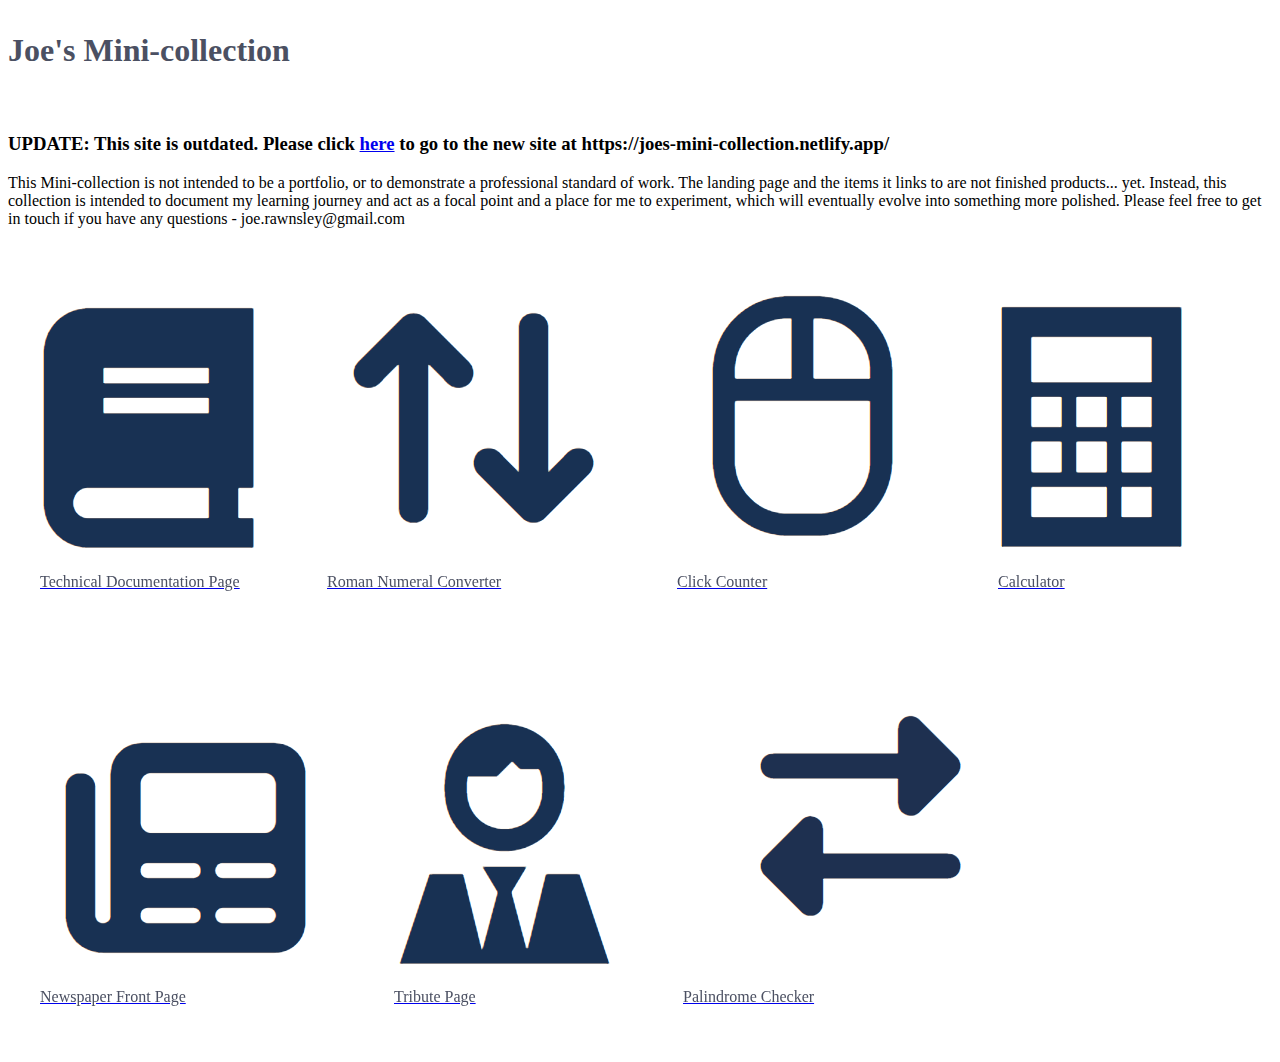
<file: index/index.html>
<!doctype html>
<html lang="en">
  <head>
    <!-- Required meta tags -->
    <meta charset="utf-8">
    <meta name="viewport" content="width=device-width, initial-scale=1, shrink-to-fit=no">
    <link rel="stylesheet" href="style.css"/>
    <title>Joe's Mini-collection</title>
    <link href="https://cdn.jsdelivr.net/npm/bootstrap@5.0.2/dist/css/bootstrap.min.css" rel="stylesheet" integrity="sha384-EVSTQN3/azprG1Anm3QDgpJLIm9Nao0Yz1ztcQTwFspd3yD65VohhpuuCOmLASjC" crossorigin="anonymous">
    <link rel="icon" href="./images/jicon.png">
  </head>
  <body>
    <div class="container main-container">
      <div class="row">
        <div class="col">
          <h1 class="text-center
           main-heading">Joe's Mini-collection</h1>
           <h3 class="text-center blurb">UPDATE: This site is outdated. Please click <a href="https://joes-mini-collection.netlify.app/">here</a> to go to the new site at https://joes-mini-collection.netlify.app/</h3>
           <p class="text-center">This Mini-collection is not intended to be a portfolio, or to demonstrate a professional standard of work. The landing page and the items it links to are not finished products... yet. Instead, this collection is intended to document my learning journey and act as a focal point and a place for me to experiment, which will eventually evolve into something more polished. Please feel free to get in touch if you have any questions - joe.rawnsley@gmail.com</p>
        </div>
      </div>
    </div>
    <div class="container-sm">
      <div class="row">
        <div class="col-lg-3 col-md-4 col-sm-6 link-box">
          <a href="../tec-doc-2/tec-doc-2.html"><img class="img-fluid mx-auto d-block img-thumbnail links" src="./images/book.png"/> </a>
          <a href="../tec-doc-2/tec-doc-2.html"><p class="text-center link-text">Technical Documentation Page</p></a>
        </div>
        <div class="col-lg-3 col-md-4 col-sm-6 link-box">
          <a href="../roman/index.html"><img class="img-fluid mx-auto d-block img-thumbnail links" src="./images/convert.png"/></a>
          <a href="../roman/index.html"><p class="text-center link-text">Roman Numeral Converter</p></a>
        </div>
        <div class="col-lg-3 col-md-4 col-sm-6 link-box">
          <a href="../click-counter/index.html"><img class="img-fluid mx-auto d-block img-thumbnail links" src="./images/mouse.png"/></a>
          <a href="../click-counter/index.html"><p class="text-center link-text">Click Counter</p></a>
        </div>
        <div class="col-lg-3 col-md-4 col-sm-6 link-box">
          <a href="../under_construction/under_construction.html"><img class="img-fluid mx-auto d-block img-thumbnail links" src="./images/calculator.png"/></a>
          <a href="../under_construction/under_construction.html"><p class="text-center link-text">Calculator</p></a>
        </div>
        <div class="col-lg-3 col-md-4 col-sm-6 link-box">
          <a href="../guardian/guardian.html"><img class="img-fluid mx-auto d-block img-thumbnail links" src="./images/newspaper.png"/></a>
          <a href="../guardian/guardian.html"><p class="text-center link-text">Newspaper Front Page</p></a>
        </div>
        <div class="col-lg-3 col-md-4 col-sm-6 link-box">
          <a href="../tribute/build-a-tribute-page.html"><img class="img-fluid mx-auto d-block img-thumbnail links" src="./images/tribute.png"/></a>
          <a href="../tribute/build-a-tribute-page.html"><p class="text-center link-text">Tribute Page</p></a>
        </div>
        <div class="col-lg-3 col-md-4 col-sm-6 link-box">
          <a href="../palindrome/index.html"><img class="img-fluid mx-auto d-block img-thumbnail links" src="./images/exchange.png"/></a>
          <a href="../palindrome/index.html"><p class="text-center link-text">Palindrome Checker</p></a>
        </div>
      </div>
    </div>
    <script src="https://cdn.jsdelivr.net/npm/bootstrap@5.0.2/dist/js/bootstrap.bundle.min.js" integrity="sha384-MrcW6ZMFYlzcLA8Nl+NtUVF0sA7MsXsP1UyJoMp4YLEuNSfAP+JcXn/tWtIaxVXM" crossorigin="anonymous"></script>

  </body>
</html>
</file>
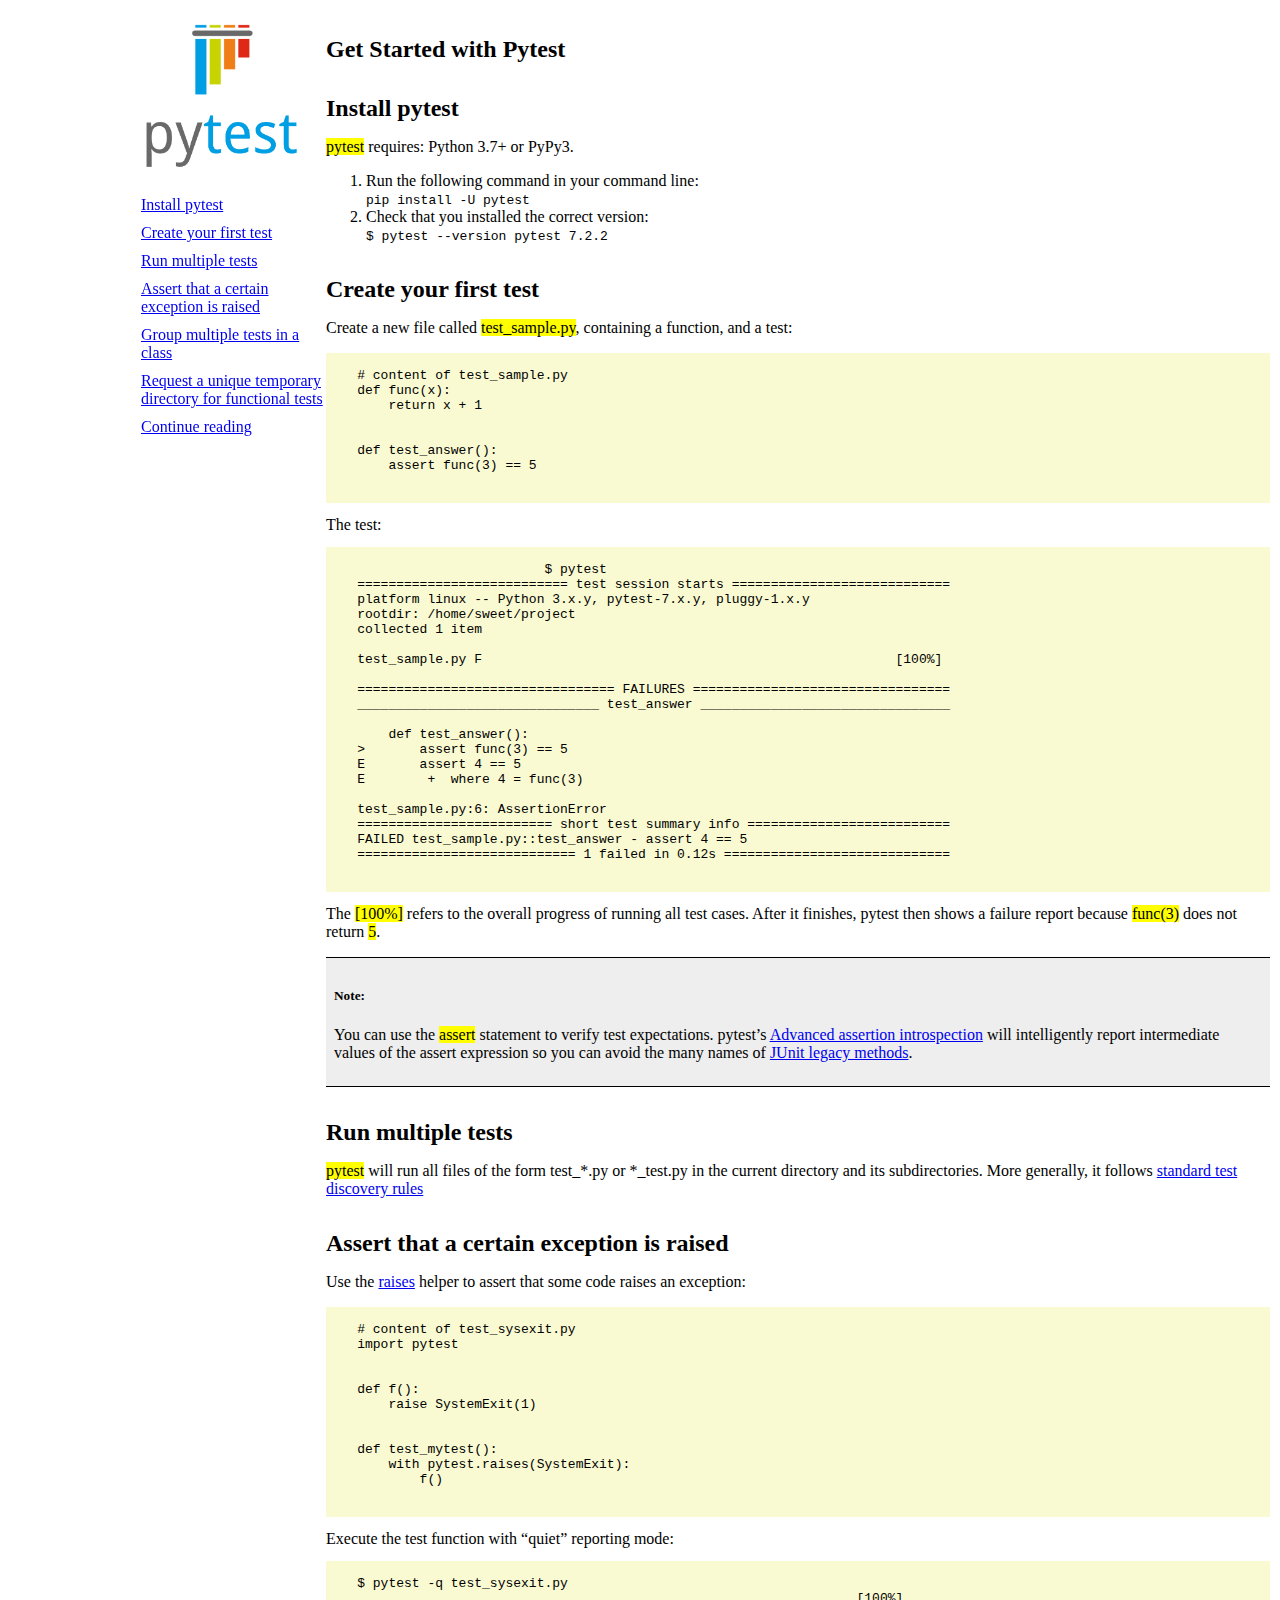
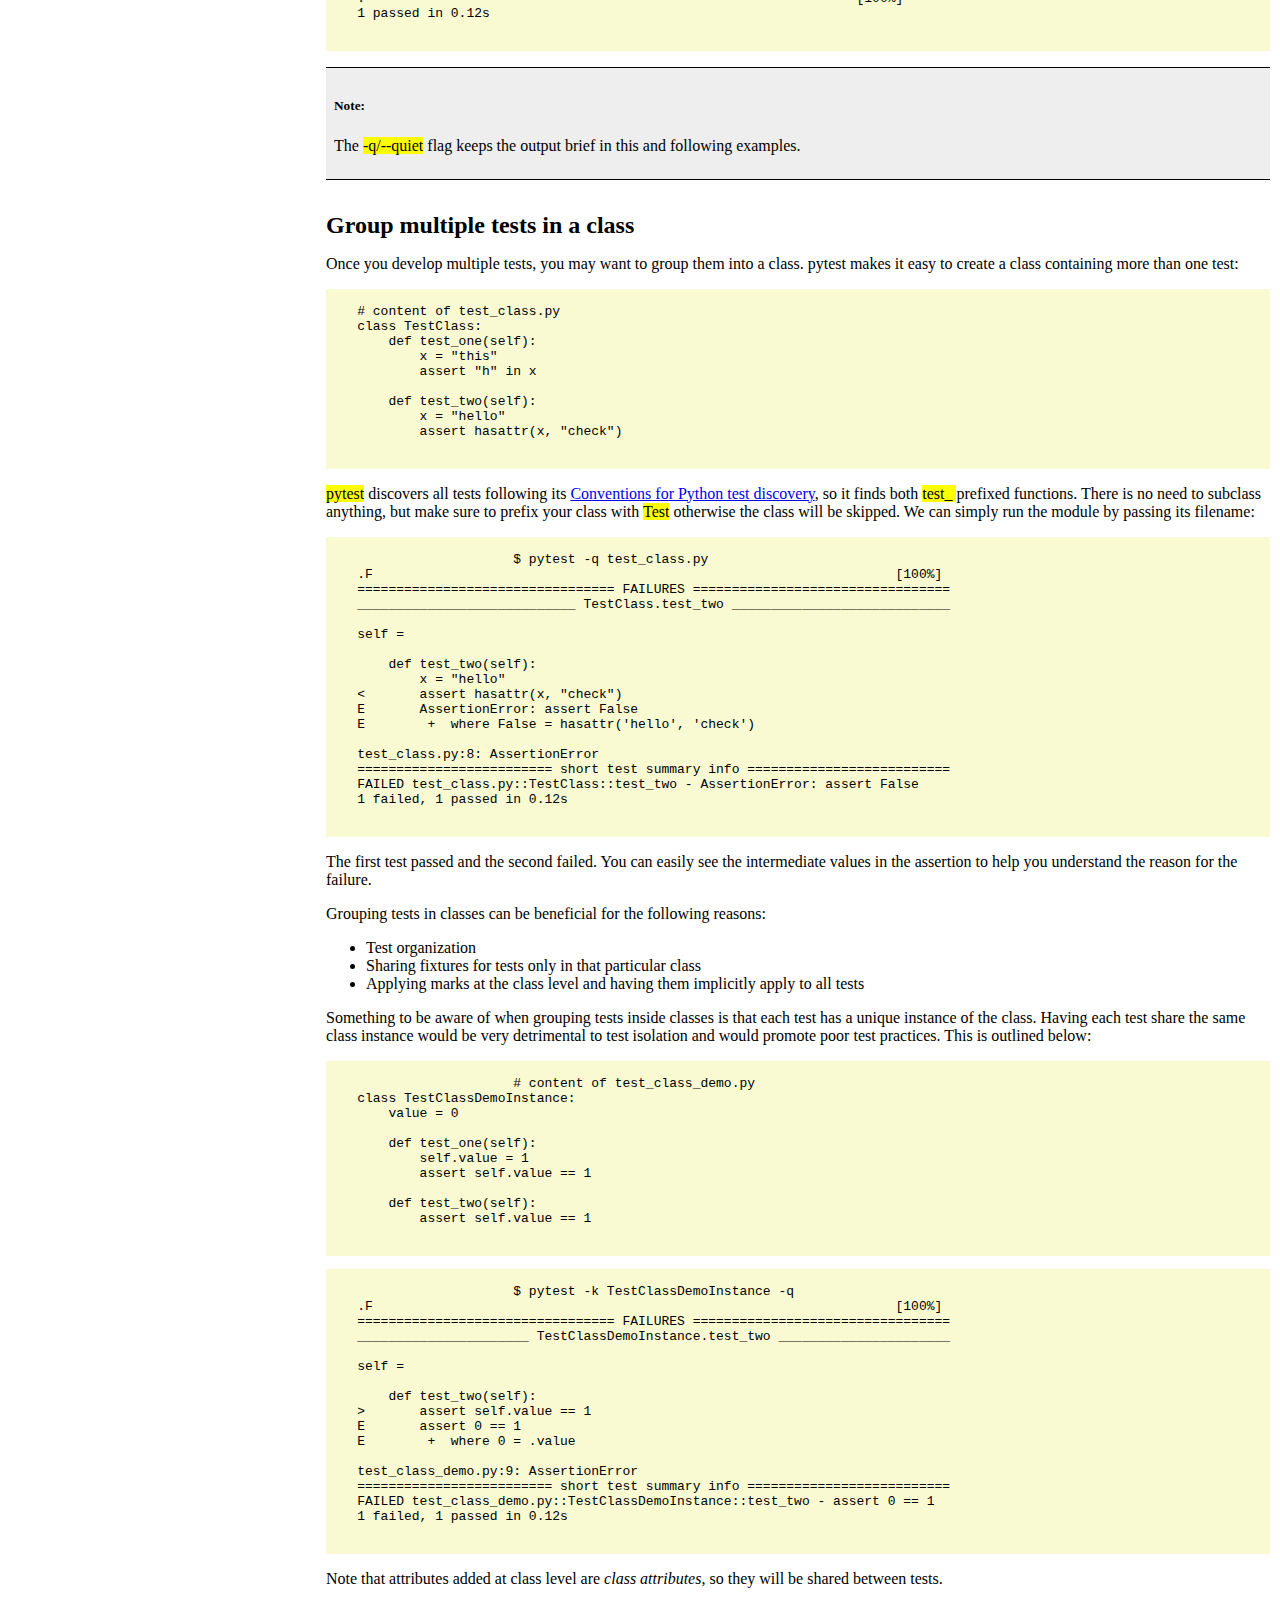
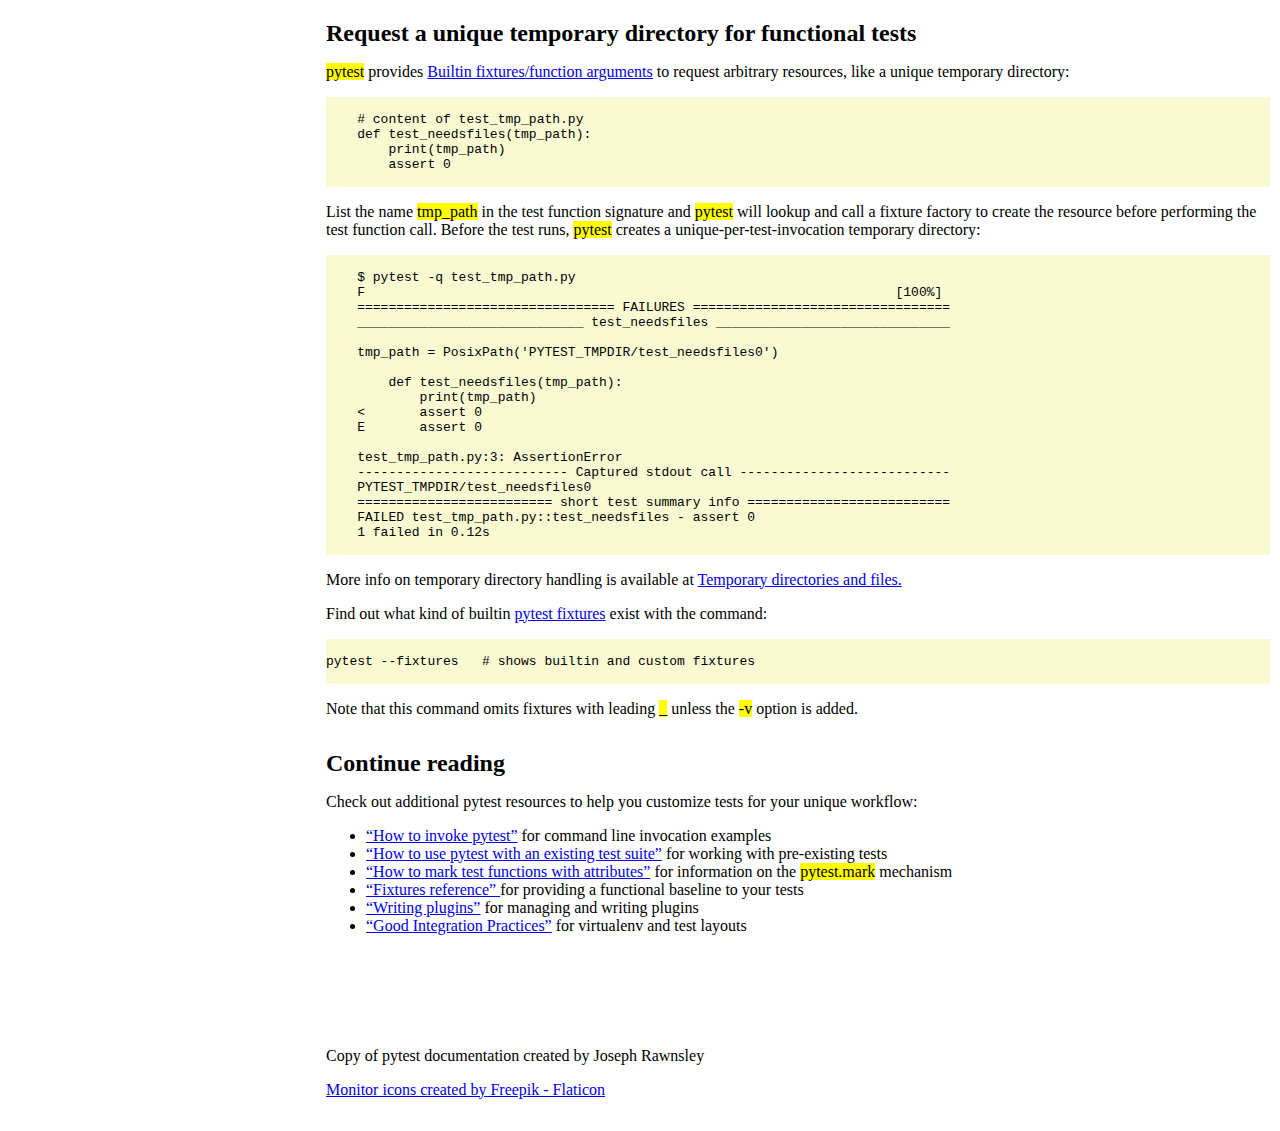
<file: tec-doc-2/tec-doc-2.html>
<!DOCTYPE html>
<html lang="en">
<head>
    <meta charset="UTF-8">
    <meta http-equiv="X-UA-Compatible" content="IE=edge">
    <meta name="viewport" content="width=device-width, initial-scale=1.0">
    <title>Technical Documentation Page</title>
    <link href="https://cdn.jsdelivr.net/npm/bootstrap@5.0.2/dist/css/bootstrap.min.css" rel="stylesheet" integrity="sha384-EVSTQN3/azprG1Anm3QDgpJLIm9Nao0Yz1ztcQTwFspd3yD65VohhpuuCOmLASjC" crossorigin="anonymous">
    <link rel="stylesheet" href="style.css">
    <link rel="icon" href="./icon.png">
</head>
<body>
    <nav id="sidebar" class="text-primary bg-tertiary">
        <header class="main-header">
            <img class="img-fluid mx-auto d-block main-logo"src="./pytest_logo.png"/>
          </header>
            <ul id="navlinks">
                <li><a class="nav-link" href="#Install_pytest">Install pytest</a></li>
                <li><a class="nav-link" href="#Create_your_first_test">Create your first test</a></li>
                <li><a class="nav-link" href="#Run_multiple_tests">Run multiple tests</a></li>
                <li><a class="nav-link" href="#Assert_that_a_certain_exception_is_raised">Assert that a certain exception is raised</a></li>
                <li><a class="nav-link" href="#Group_multiple_tests_in_a_class">Group multiple tests in a class</a></li>
                <li><a class="nav-link" href="#Request_a_unique_temporary_directory_for_functional_tests">Request a unique temporary directory for functional tests</a></li>
               <li><a class="nav-link" href="#Continue_reading">Continue reading</a></li>
            </ul>
    </nav>
    <main id="main-doc" class="col-6">
        <header class="main-header">
            <h2>Get Started with Pytest</h2>
        </header>
        <section class="main-section" id="Install_pytest">
            <header>Install pytest</header>
            <p>
                <mark>pytest</mark> requires: Python 3.7+ or PyPy3.
                <ol>
                    <li>
                        Run the following command in your command line:<br>
                        <code>pip install -U pytest</code>
                    </li>
                    <li>
                        Check that you installed the correct version:<br>
                        <code>$ pytest --version
                            pytest 7.2.2</code>
                    </li>
                </ol>
            </p>
        </section>
        <section class="main-section" id="Create_your_first_test">
            <header>Create your first test</header>
            <p>
                Create a new file called <mark>test_sample.py</mark>, containing a function, and a test:
                <pre class="codeblock">
                    <code>
    # content of test_sample.py
    def func(x):
        return x + 1


    def test_answer():
        assert func(3) == 5
                    </code>
                </pre>
                The test:
                <pre class="codeblock">
                    <code>
                            $ pytest
    =========================== test session starts ============================
    platform linux -- Python 3.x.y, pytest-7.x.y, pluggy-1.x.y
    rootdir: /home/sweet/project
    collected 1 item

    test_sample.py F                                                     [100%]

    ================================= FAILURES =================================
    _______________________________ test_answer ________________________________

        def test_answer():
    &gt;       assert func(3) == 5
    E       assert 4 == 5
    E        +  where 4 = func(3)

    test_sample.py:6: AssertionError
    ========================= short test summary info ==========================
    FAILED test_sample.py::test_answer - assert 4 == 5
    ============================ 1 failed in 0.12s =============================
                    </code>
                </pre>
                The <mark>[100%]</mark> refers to the overall progress of running all test cases. After it finishes, pytest then shows a failure report because <mark>func(3)</mark> does not return <mark>5</mark>.
                <div class="note">
                    <h5>Note:</h5> 
                    <p>
                        You can use the <mark>assert</mark> statement to verify test expectations. pytest’s <a href="https://docs.python.org/3/reference/simple_stmts.html#assert">Advanced assertion introspection</a> will intelligently report intermediate values of the assert expression so you can avoid the many names of <a href="https://docs.python.org/3/library/unittest.html#testcase-objects">JUnit legacy methods</a>.
                    </p>
                </div>
            </p>
        </section>
        <section class="main-section" id="Run_multiple_tests">
            <header>Run multiple tests</header>
            <p>
                <mark>pytest</mark> will run all files of the form test_*.py or *_test.py in the current directory and its subdirectories. More generally, it follows <a href="https://docs.pytest.org/en/7.1.x/explanation/goodpractices.html#test-discovery">standard test discovery rules</a>
            </p>
        </section>
        <section class="main-section" id="Assert_that_a_certain_exception_is_raised">
            <header>Assert that a certain exception is raised</header>
            <p>
                Use the <a href="https://docs.pytest.org/en/7.1.x/how-to/assert.html#assertraises">raises</a> helper to assert that some code raises an exception:
                <pre class="codeblock">
                    <code>
    # content of test_sysexit.py
    import pytest


    def f():
        raise SystemExit(1)


    def test_mytest():
        with pytest.raises(SystemExit):
            f()
                    </code>
                </pre>
                Execute the test function with “quiet” reporting mode:
                <pre class="codeblock">
                    <code>
    $ pytest -q test_sysexit.py
    .                                                               [100%]
    1 passed in 0.12s
                    </code>
                </pre>
                <div class="note">
                    <h5>Note:</h5>
                    <p>The <mark>-q/--quiet</mark> flag keeps the output brief in this and following examples.</p>
                </div>
            </p>
        </section>
        <section class="main-section" id="Group_multiple_tests_in_a_class">
            <header>Group multiple tests in a class</header>
            <p>
                Once you develop multiple tests, you may want to group them into a class. pytest makes it easy to create a class containing more than one test:
            </p>
            <pre class="codeblock">
                <code>
    # content of test_class.py
    class TestClass:
        def test_one(self):
            x = "this"
            assert "h" in x

        def test_two(self):
            x = "hello"
            assert hasattr(x, "check")
                </code>
            </pre>
            <p>
                <mark>pytest</mark> discovers all tests following its <a href="https://docs.pytest.org/en/7.1.x/explanation/goodpractices.html#test-discovery">Conventions for Python test discovery</a>,  so it finds both <mark>test_ </mark> prefixed functions. There is no need to subclass anything, but make sure to prefix your class with <mark>Test</mark> otherwise the class will be skipped. We can simply run the module by passing its filename:
            </p>
            <pre class="codeblock">
                <code>
                        $ pytest -q test_class.py
    .F                                                                   [100%]
    ================================= FAILURES =================================
    ____________________________ TestClass.test_two ____________________________

    self = <test_class.TestClass object at 0xdeadbeef0001>

        def test_two(self):
            x = "hello"
    &lt;       assert hasattr(x, "check")
    E       AssertionError: assert False
    E        +  where False = hasattr('hello', 'check')

    test_class.py:8: AssertionError
    ========================= short test summary info ==========================
    FAILED test_class.py::TestClass::test_two - AssertionError: assert False
    1 failed, 1 passed in 0.12s
                </code>
            </pre>
            <p>
                The first test passed and the second failed. You can easily see the intermediate values in the assertion to help you understand the reason for the failure.
            </p>
            <p>
                Grouping tests in classes can be beneficial for the following reasons:
            </p>
            <ul>
                <li>Test organization</li>
                <li>Sharing fixtures for tests only in that particular class</li>
                <li>Applying marks at the class level and having them implicitly apply to all tests</li>
            </ul>
            <p>
                Something to be aware of when grouping tests inside classes is that each test has a unique instance of the class. Having each test share the same class instance would be very detrimental to test isolation and would promote poor test practices. This is outlined below: 
            </p>
            <pre class="codeblock">
                <code>
                        # content of test_class_demo.py
    class TestClassDemoInstance:
        value = 0

        def test_one(self):
            self.value = 1
            assert self.value == 1

        def test_two(self):
            assert self.value == 1
                </code>
            </pre>
            <pre class="codeblock">
                <code>
                        $ pytest -k TestClassDemoInstance -q
    .F                                                                   [100%]
    ================================= FAILURES =================================
    ______________________ TestClassDemoInstance.test_two ______________________

    self = <test_class_demo.TestClassDemoInstance object at 0xdeadbeef0002>

        def test_two(self):
    >       assert self.value == 1
    E       assert 0 == 1
    E        +  where 0 = <test_class_demo.TestClassDemoInstance object at 0xdeadbeef0002>.value

    test_class_demo.py:9: AssertionError
    ========================= short test summary info ==========================
    FAILED test_class_demo.py::TestClassDemoInstance::test_two - assert 0 == 1
    1 failed, 1 passed in 0.12s
                </code>
            </pre>
            <p>
                Note that attributes added at class level are <i>class attributes</i>, so they will be shared between tests.
            </p>
        </section>
        <section class="main-section" id="Request_a_unique_temporary_directory_for_functional_tests">
            <header>Request a unique temporary directory for functional tests</header>
            <p>
                <mark>pytest</mark> provides <a href="https://docs.pytest.org/en/7.1.x/builtin.html">Builtin fixtures/function arguments</a> to request arbitrary resources, like a unique temporary directory:
            </p>
            <pre class="codeblock"><code>
    # content of test_tmp_path.py
    def test_needsfiles(tmp_path):
        print(tmp_path)
        assert 0
            </code></pre>
            <p>
                List the name <mark>tmp_path</mark> in the test function signature and <mark>pytest</mark> will lookup and call a fixture factory to create the resource before performing the test function call. Before the test runs, <mark>pytest</mark> creates a unique-per-test-invocation temporary directory:
            </p>
            <pre class="codeblock"><code>
    $ pytest -q test_tmp_path.py
    F                                                                    [100%]
    ================================= FAILURES =================================
    _____________________________ test_needsfiles ______________________________
    
    tmp_path = PosixPath('PYTEST_TMPDIR/test_needsfiles0')
    
        def test_needsfiles(tmp_path):
            print(tmp_path)
    &lt;       assert 0
    E       assert 0
    
    test_tmp_path.py:3: AssertionError
    --------------------------- Captured stdout call ---------------------------
    PYTEST_TMPDIR/test_needsfiles0
    ========================= short test summary info ==========================
    FAILED test_tmp_path.py::test_needsfiles - assert 0
    1 failed in 0.12s
            </code></pre>
            <p>
                More info on temporary directory handling is available at <a href="https://docs.pytest.org/en/7.1.x/how-to/tmp_path.html#tmp-path-handling">Temporary directories and files.</a>
            </p>
            <p>
                Find out what kind of builtin <a href="https://docs.pytest.org/en/7.1.x/reference/fixtures.html#fixtures">pytest fixtures</a> exist with the command:
            </p>
            <pre class="codeblock"><code>
pytest --fixtures   # shows builtin and custom fixtures
            </code></pre>
            <p>
                Note that this command omits fixtures with leading <mark>_</mark> unless the <mark>-v</mark> option is added.
            </p>
        </section>
        <section class="main-section" id="Continue_reading">
            <header>Continue reading</header>
            <p>
                Check out additional pytest resources to help you customize tests for your unique workflow:
            </p>
            <ul>
                <li><a href="https://docs.pytest.org/en/7.1.x/how-to/usage.html#usage">“How to invoke pytest”</a> for command line invocation examples</li>
                <li><a href="https://docs.pytest.org/en/7.1.x/how-to/existingtestsuite.html#existingtestsuite">“How to use pytest with an existing test suite”</a> for working with pre-existing tests</li>
                <li><a href="https://docs.pytest.org/en/7.1.x/how-to/mark.html#mark">“How to mark test functions with attributes”</a> for information on the <mark>pytest.mark</mark> mechanism</li>
                <li><a href="https://docs.pytest.org/en/7.1.x/reference/fixtures.html#fixtures">“Fixtures reference” </a> for providing a functional baseline to your tests</li>
                <li><a href="https://docs.pytest.org/en/7.1.x/how-to/writing_plugins.html#plugins">“Writing plugins”</a> for managing and writing plugins</li>
                <li><a href="https://docs.pytest.org/en/7.1.x/explanation/goodpractices.html#goodpractices">“Good Integration Practices”</a> for virtualenv and test layouts
                </li>
            </ul>
        </section>
        <div class="footer">
            <p>Copy of pytest documentation created by Joseph Rawnsley</p>
            <a href="https://www.flaticon.com/free-icons/monitor" title="monitor icons">Monitor icons created by Freepik - Flaticon</a>
        </div>
        
    </main>
    
</body>
</html>
</file>
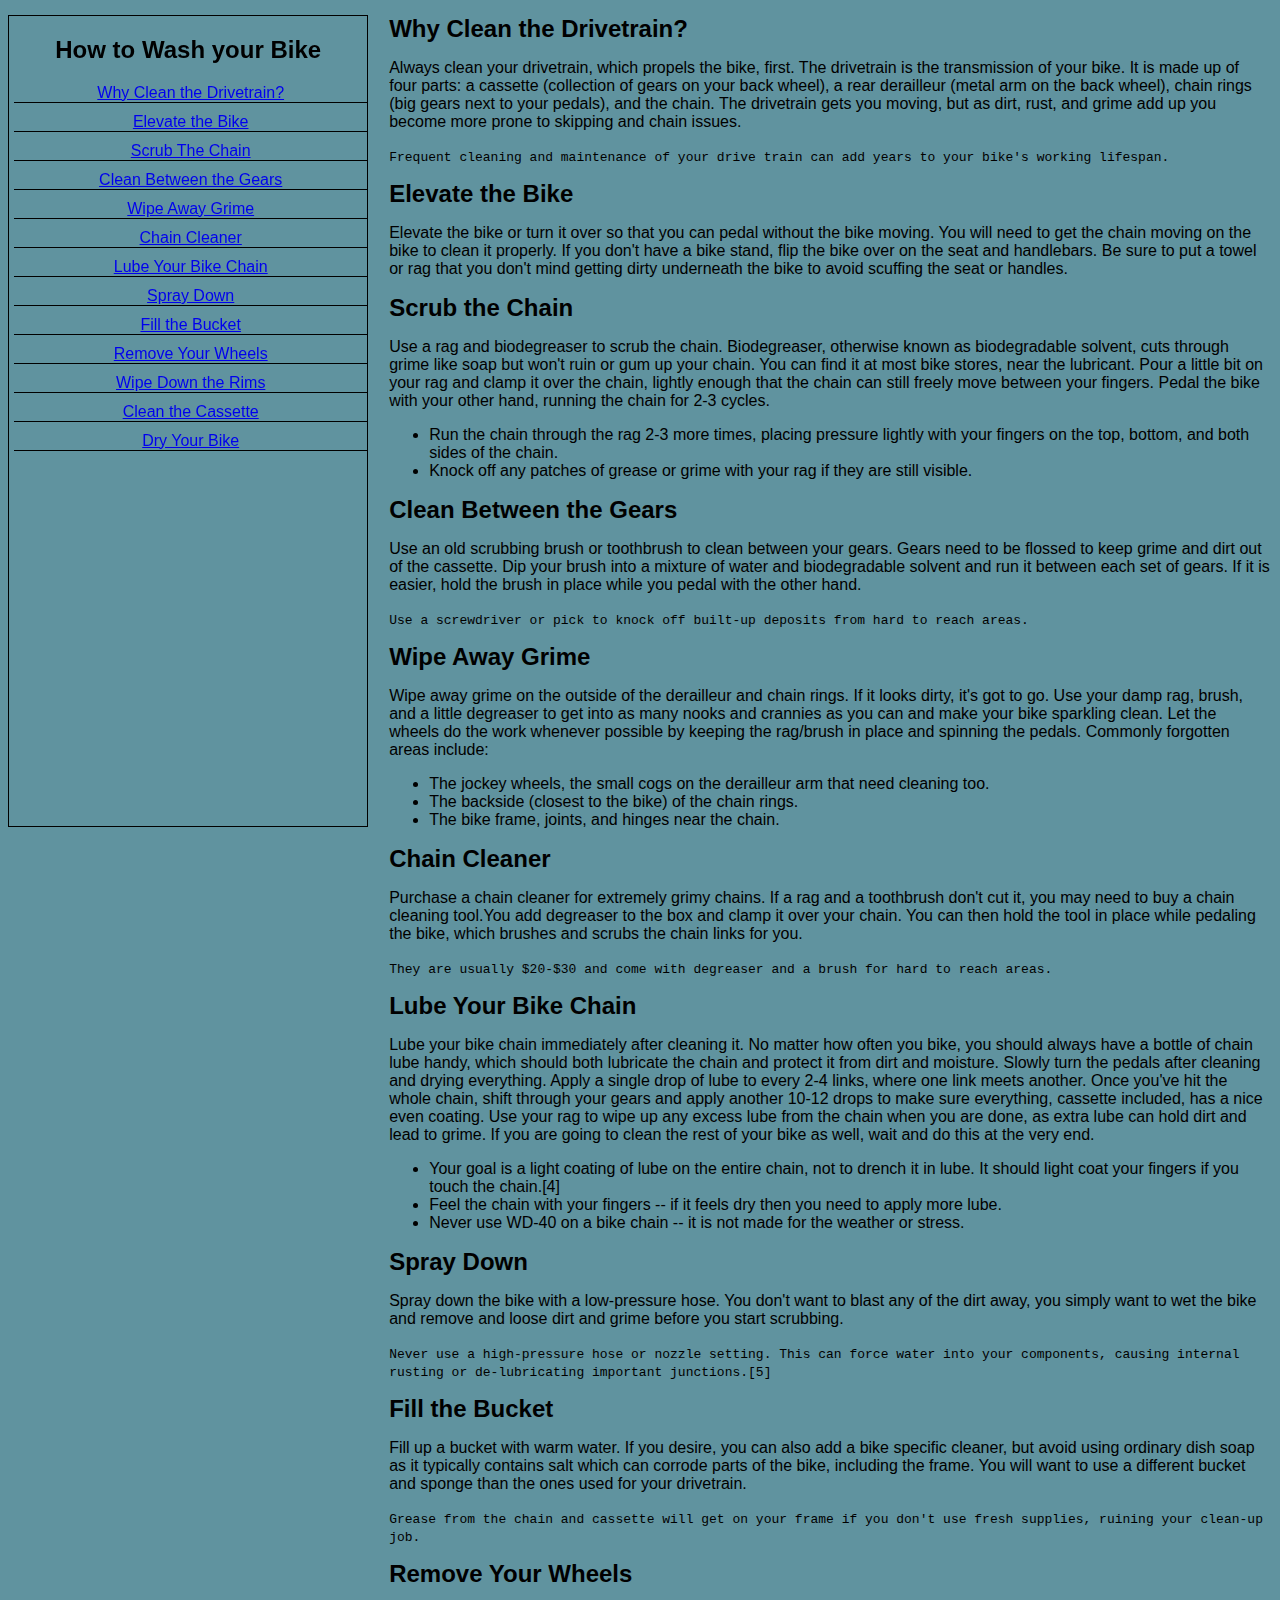
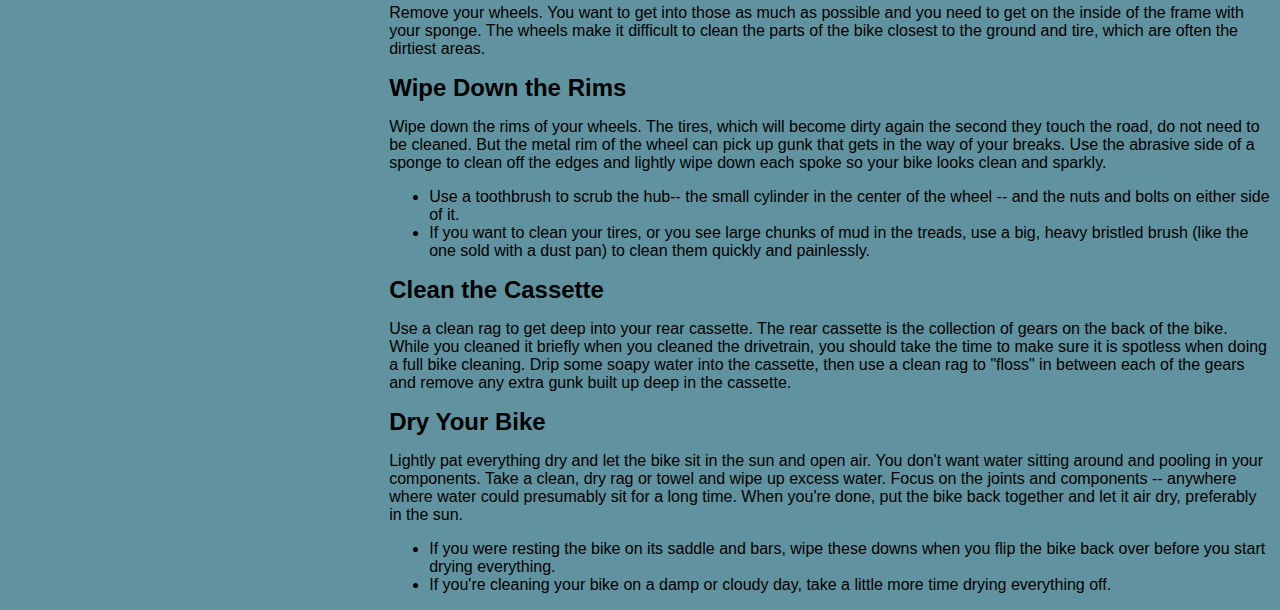
<file: tec_doc/tecdoc.html>
<!DOCTYPE html>
<html lang="en">
  <head>
    <meta charset="UTF-8">
    <meta name="viewport" content="width=device-width, initial-scale=1.0">
    <meta http-equiv="X-UA-Compatible" content="ie=edge">
    <title>How to Wash your Bike</title>
    <link rel="stylesheet" href="./style.css">
  </head>
  <body>
				  <nav id="navbar">
        <header>
          <h2>How to Wash your Bike</h2>
        </header>
          <ul id="navlinks">
            <li><a class="nav-link" href="#Why_Clean_the_Drivetrain?">Why Clean the Drivetrain?</a></li>
            <li><a class="nav-link" href="#Elevate_the_Bike">Elevate the Bike</a></li>
            <li><a class="nav-link" href="#Scrub_the_Chain">Scrub The Chain</a></li>
            <li><a class="nav-link" href="#Clean_Between_the_Gears">Clean Between the Gears</a></li>
            <li><a class="nav-link" href="#Wipe_Away_Grime">Wipe Away Grime</a></li>
            <li><a class="nav-link" href="#Chain_Cleaner">Chain Cleaner</a></li>
            <li><a class="nav-link" href="#Lube_Your_Bike_Chain">Lube Your Bike Chain</a></li>
            <li><a class="nav-link" href="#Spray_Down">Spray Down</a></li>
            <li><a class="nav-link" href="#Fill_the_Bucket">Fill the Bucket</a></li>
            <li><a class="nav-link" href="#Remove_Your_Wheels">Remove Your Wheels</a></li>
            <li><a class="nav-link" href="#Wipe_Down_the_Rims">Wipe Down the Rims</a></li>
            <li><a class="nav-link" href="#Clean_the_Cassette">Clean the Cassette</a></li>
            <li><a class="nav-link" href="#Dry_Your_Bike">Dry Your Bike</a></li>
          </ul>
      </nav>

<main id="main-doc">
      
      <section class="main-section" id="Why_Clean_the_Drivetrain?">
        <header>Why Clean the Drivetrain?</header>
        <p>Always clean your drivetrain, which propels the bike, first. The drivetrain is the transmission of your bike. It is made up of four parts: a cassette (collection of gears on your back wheel), a rear derailleur (metal arm on the back wheel), chain rings (big gears next to your pedals), and the chain. The drivetrain gets you moving, but as dirt, rust, and grime add up you become more prone to skipping and chain issues.</p>
        <code>Frequent cleaning and maintenance of your drive train can add years to your bike's working lifespan.</code>
      </section>
      <section class="main-section"  id="Elevate_the_Bike">
        <header>Elevate the Bike</header>
        <p>
Elevate the bike or turn it over so that you can pedal without the bike moving. You will need to get the chain moving on the bike to clean it properly. If you don't have a bike stand, flip the bike over on the seat and handlebars. Be sure to put a towel or rag that you don't mind getting dirty underneath the bike to avoid scuffing the seat or handles.</p>
      </section>
      <section class="main-section" id="Scrub_the_Chain">
        <header>Scrub the Chain</header>
        <p>Use a rag and biodegreaser to scrub the chain. Biodegreaser, otherwise known as biodegradable solvent, cuts through grime like soap but won't ruin or gum up your chain. You can find it at most bike stores, near the lubricant. Pour a little bit on your rag and clamp it over the chain, lightly enough that the chain can still freely move between your fingers. Pedal the bike with your other hand, running the chain for 2-3 cycles.</p>
        <ul>
          <li>Run the chain through the rag 2-3 more times, placing pressure lightly with your fingers on the top, bottom, and both sides of the chain.</li>
          <li>Knock off any patches of grease or grime with your rag if they are still visible.
</li>
        </ul>
      </section>
      <section class="main-section" id="Clean_Between_the_Gears">
        <header>Clean Between the Gears</header>
        <p>Use an old scrubbing brush or toothbrush to clean between your gears. Gears need to be flossed to keep grime and dirt out of the cassette. Dip your brush into a mixture of water and biodegradable solvent and run it between each set of gears. If it is easier, hold the brush in place while you pedal with the other hand.</p>
        <code>Use a screwdriver or pick to knock off built-up deposits from hard to reach areas.</code>
      </section><section class="main-section"  id="Wipe_Away_Grime">
        <header>Wipe Away Grime</header>
        <p>
Wipe away grime on the outside of the derailleur and chain rings. If it looks dirty, it's got to go. Use your damp rag, brush, and a little degreaser to get into as many nooks and crannies as you can and make your bike sparkling clean. Let the wheels do the work whenever possible by keeping the rag/brush in place and spinning the pedals. Commonly forgotten areas include:</p>
        <ul>
          <li>The jockey wheels, the small cogs on the derailleur arm that need cleaning too.
</li>
          <li>The backside (closest to the bike) of the chain rings.
</li>
          <li>The bike frame, joints, and hinges near the chain.
</li>
        </ul>
      </section>
      </section><section class="main-section" id="Chain_Cleaner">
        <header>Chain Cleaner</header>
        <p>Purchase a chain cleaner for extremely grimy chains. If a rag and a toothbrush don't cut it, you may need to buy a chain cleaning tool.You add degreaser to the box and clamp it over your chain. You can then hold the tool in place while pedaling the bike, which brushes and scrubs the chain links for you. </p>
        <code>They are usually $20-$30 and come with degreaser and a brush for hard to reach areas.</code>
      </section>
</section><section class="main-section" id="Lube_Your_Bike_Chain">
        <header>Lube Your Bike Chain</header>
        <p>
Lube your bike chain immediately after cleaning it. No matter how often you bike, you should always have a bottle of chain lube handy, which should both lubricate the chain and protect it from dirt and moisture. Slowly turn the pedals after cleaning and drying everything. Apply a single drop of lube to every 2-4 links, where one link meets another. Once you've hit the whole chain, shift through your gears and apply another 10-12 drops to make sure everything, cassette included, has a nice even coating. Use your rag to wipe up any excess lube from the chain when you are done, as extra lube can hold dirt and lead to grime. If you are going to clean the rest of your bike as well, wait and do this at the very end.</p>
        <ul>
          <li>Your goal is a light coating of lube on the entire chain, not to drench it in lube. It should light coat your fingers if you touch the chain.[4]
</li>
          <li>Feel the chain with your fingers -- if it feels dry then you need to apply more lube.
</li>
          <li>Never use WD-40 on a bike chain -- it is not made for the weather or stress.
</li>
        </ul>
      </section>
</section><section class="main-section" id="Spray_Down">
        <header>Spray Down</header>
        <p>Spray down the bike with a low-pressure hose. You don't want to blast any of the dirt away, you simply want to wet the bike and remove and loose dirt and grime before you start scrubbing.</p>
        <code>Never use a high-pressure hose or nozzle setting. This can force water into your components, causing internal rusting or de-lubricating important junctions.[5]
</code>        
      </section>
</section><section class="main-section" id="Fill_the_Bucket">
        <header>Fill the Bucket</header>
        <p>Fill up a bucket with warm water. If you desire, you can also add a bike specific cleaner, but avoid using ordinary dish soap as it typically contains salt which can corrode parts of the bike, including the frame. You will want to use a different bucket and sponge than the ones used for your drivetrain.</p>
        <code>Grease from the chain and cassette will get on your frame if you don't use fresh supplies, ruining your clean-up job.</code>
      </section>
</section>
<section class="main-section" id="Remove_Your_Wheels">
        <header>Remove Your Wheels</header>
        <p>Remove your wheels. You want to get into those as much as possible and you need to get on the inside of the frame with your sponge. The wheels make it difficult to clean the parts of the bike closest to the ground and tire, which are often the dirtiest areas.</p>
      </section>
<section class="main-section" id="Wipe_Down_the_Rims">
        <header>Wipe Down the Rims</header>
        <p>Wipe down the rims of your wheels. The tires, which will become dirty again the second they touch the road, do not need to be cleaned. But the metal rim of the wheel can pick up gunk that gets in the way of your breaks. Use the abrasive side of a sponge to clean off the edges and lightly wipe down each spoke so your bike looks clean and sparkly.</p>
        <ul>
          <li>Use a toothbrush to scrub the hub-- the small cylinder in the center of the wheel -- and the nuts and bolts on either side of it.
</li>
          <li>If you want to clean your tires, or you see large chunks of mud in the treads, use a big, heavy bristled brush (like the one sold with a dust pan) to clean them quickly and painlessly.
</li>          
        </ul>
      </section>
<section class="main-section" id="Clean_the_Cassette">
        <header>Clean the Cassette</header>
        <p>Use a clean rag to get deep into your rear cassette. The rear cassette is the collection of gears on the back of the bike. While you cleaned it briefly when you cleaned the drivetrain, you should take the time to make sure it is spotless when doing a full bike cleaning. Drip some soapy water into the cassette, then use a clean rag to "floss" in between each of the gears and remove any extra gunk built up deep in the cassette.</p>
      </section>
<section class="main-section" id="Dry_Your_Bike">
        <header>Dry Your Bike</header>
        <p>
Lightly pat everything dry and let the bike sit in the sun and open air. You don't want water sitting around and pooling in your components. Take a clean, dry rag or towel and wipe up excess water. Focus on the joints and components -- anywhere where water could presumably sit for a long time. When you're done, put the bike back together and let it air dry, preferably in the sun.</p>
        <ul>
          <li>If you were resting the bike on its saddle and bars, wipe these downs when you flip the bike back over before you start drying everything.
</li>
          <li>If you're cleaning your bike on a damp or cloudy day, take a little more time drying everything off.
</li>
        </ul>
      </section>
      
    </main>


  </body>
</html>
</file>
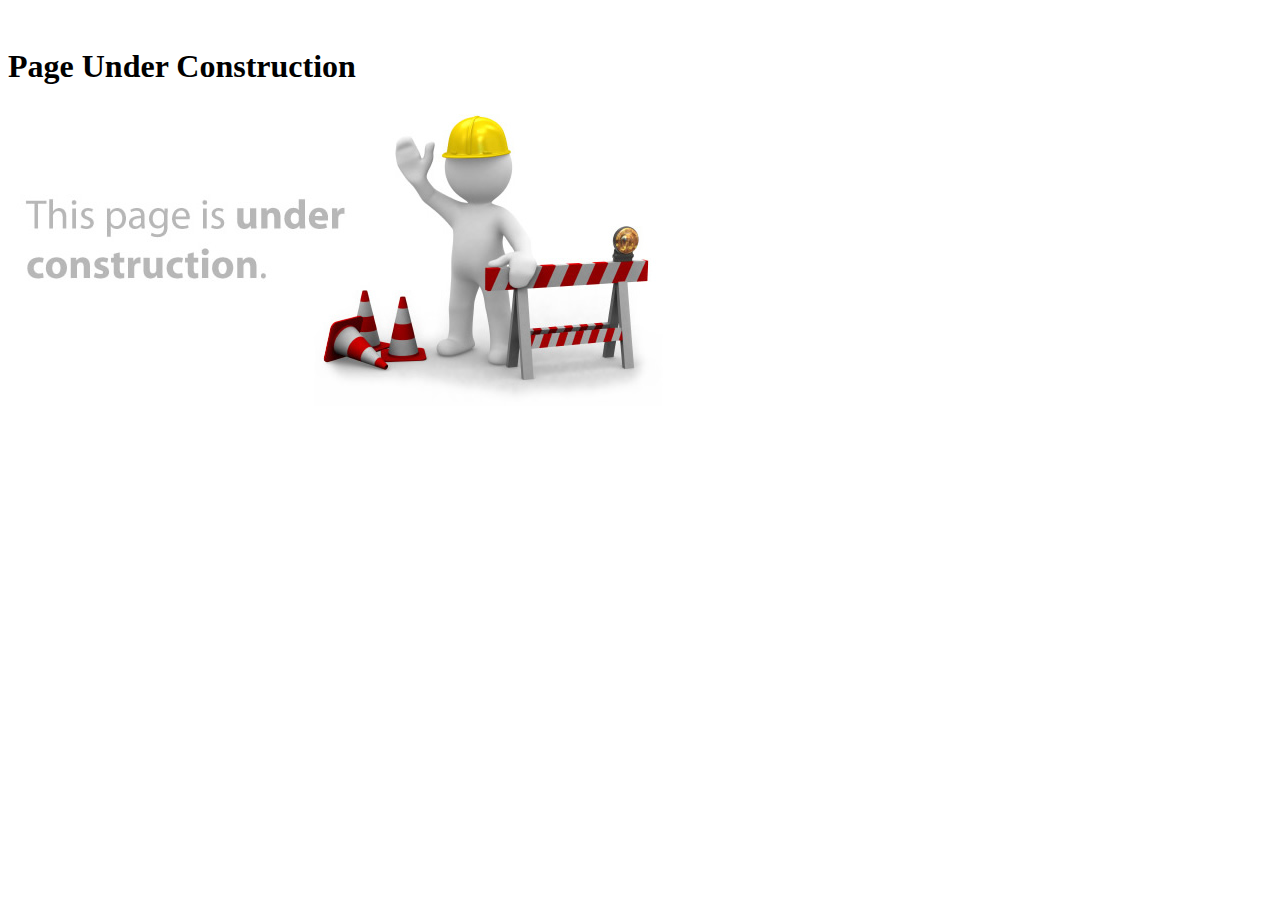
<file: under_construction/under_construction.html>
<!DOCTYPE html>
<html lang="en">
<head>
    <meta charset="UTF-8">
    <meta http-equiv="X-UA-Compatible" content="IE=edge">
    <meta name="viewport" content="width=device-width, initial-scale=1.0">
    <title>Document</title>
    <link rel="stylesheet" href="style.css">
    <link href="https://cdn.jsdelivr.net/npm/bootstrap@5.0.2/dist/css/bootstrap.min.css" rel="stylesheet" integrity="sha384-EVSTQN3/azprG1Anm3QDgpJLIm9Nao0Yz1ztcQTwFspd3yD65VohhpuuCOmLASjC" crossorigin="anonymous">
</head>
<body>
    <div class="container main-container">
    </div class="row">
        <div class="col text-center text-danger">
            <h1 class="display-1">Page Under Construction</h1>
        </div>
    </div>
</div class="row">
<div class="col">
    <img class="rounded mx-auto d-block" src="./under_construction.jpg">
</div>
</div>
</body>
</html>
</file>
<file: index/style.css>
.link {
    margin: auto;
}

.link-box {
    display: block;
    margin: 2rem;
    display: inline-block;
    -webkit-transform: perspective(1px) translateZ(0);
    transform: perspective(1px) translateZ(0);
    box-shadow: 0 0 1px rgba(0, 0, 0, 0);
    -webkit-transition-duration: 0.3s;
    transition-duration: 0.3s;
    -webkit-transition-property: transform;
    transition-property: transform;
  }
  .link-box:hover, .link-box:focus, .link-box:active {
    -webkit-transform: scale(1.1);
    transform: scale(1.1);
  }

.main-heading {
    margin-top: 2rem;
    margin-bottom: 4rem;
    color: #4b5062;
}

.link-text {
    text-align: centre;
    color: #4b5062;
}

.links {
  max-height: 66%;
}
</file>
<file: tec-doc-2/style.css>
#sidebar {  
    margin-left: 10%;
    padding: 0;
    width: 15%;
    height: 100%;
    position: fixed;
    overflow: auto;
     
}

#navbar > header {
    margin: 3px;
  }
  
  #navlinks {
    list-style-type: none;
    gap: 3px;
    margin-left: -35px;
    
  }
  
  #navlinks > li {
    margin-bottom: 10px;
  }

  #main-doc {
    margin-left: 25%;
    padding: 0px 2px;
    
  }
  
  .main-section {
    margin-top: 2rem;
  }
  
  .main-section > header {
    font-size: 1.5rem;
    font-weight: bold;
    margin-bottom: 0.8rem;
  }
  
  @media (max-width: 769px){
    #sidebar {
      position: static;
      width: 100%
    }
    #main-doc {
      width: 100%;
      margin: 0
    }
  }

  .codeblock {
    background-color: lightgoldenrodyellow;
  }

  .note {
    margin: 1rem 0 1rem 0;
    border-top: 1.5px solid black;
    border-bottom: 1.5px solid black;
    background-color: #eeeeeef9;
    padding: 0.5rem;
  }

  .main-header {
    padding-top: 0.5rem;
  }

  .footer {
    margin-top: 7rem;
    margin-bottom: 2rem;
  }

  .main-logo {
    max-height: 10rem;
  }
</file>
<file: tec_doc/style.css>
body {
    background-color: #60939f;
    font-family: helvetica, sans-serif
  }
  
  
  #navbar {
    
    margin: 0;
    padding: 0;
    width: 28%;
    height: 90%;
    position: fixed;
    border: 1px solid black;
    overflow: auto;
    text-align: center;
  }
  
  #navbar > header {
    margin: 3px;
  }
  
  #navlinks {
    list-style-type: none;
    gap: 3px;
    margin-left: -35px;
    
  }
  
  #navlinks > li {
    margin-bottom: 10px;
    border-bottom: 1px solid black;
  }
  
  #main-doc {
    margin-left: 30%;
    padding: 0px 2px;
    background-color: #60939f;
    
  }
  
  .main-section {
    margin-top: 15px;
  }
  
  .main-section > header {
    font-size: 1.5rem;
    font-weight: bold;
  }
  
  @media (max-width: 769px){
    #navbar {
      position: static;
      width: 100%
    }
    #main-doc {
      width: 100%;
      margin: 0
    }
  }
</file>
<file: under_construction/style.css>
.main-container {
    margin-top: 3rem;
}
</file>
